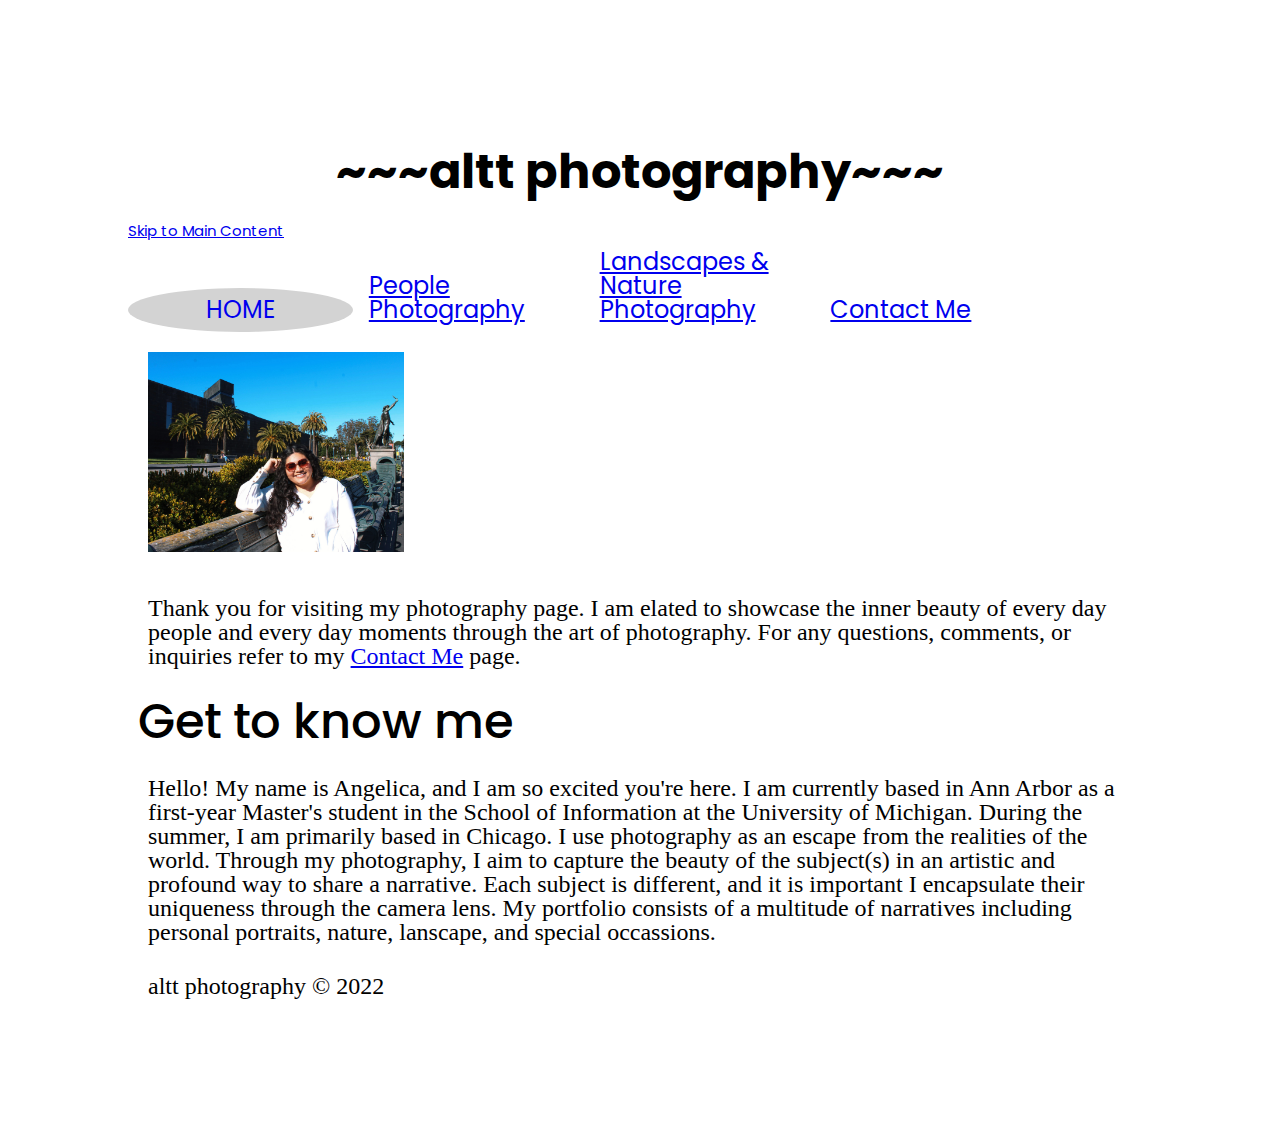
<file: index.html>
<!DOCTYPE html>
<html lang="en">
<head>
	<title>altt photography</title>
	<h1>~~~altt photography~~~</h1>
	<!-- <img class="calligraphy" src="images/calligraphy.png" alt="caligraphy teal logo of altt photography" -->
	<!-- <meta charset="UTF-8"> -->
	<!-- <meta name="viewport" content="width=device-width, initial-scale=1.0"> -->
	<link rel="icon" href="images/favicon.ico">
	<link rel="stylesheet" href="css/html5reset.css">
	<!-- Link to the stylesheet -->
	<link rel="stylesheet" href="css/style.css">
	
	<link rel="preconnect" href="https://fonts.googleapis.com">
	<link rel="preconnect" href="https://fonts.gstatic.com" crossorigin>
	<link href="https://fonts.googleapis.com/css2?family=Montserrat:wght@100&family=Poppins:wght@100&family=Space+Mono&display=swap" rel="stylesheet">
<!-- Global site tag (gtag.js) - Google Analytics | tag all webpages associated with this -->
<script async src="https://www.googletagmanager.com/gtag/js?id=G-DRMXV7NDME"></script>
<script>
  window.dataLayer = window.dataLayer || [];
  function gtag(){dataLayer.push(arguments);}
  gtag('js', new Date());

  gtag('config', 'G-DRMXV7NDME');
</script>
</head>

<body>
	<a class="skip" href ="#main">Skip to Main Content</a>	
		<header>
		<nav>
			<ul class="header">
				<!--  class="active" -->
				<!-- Since I am on the index file I added class = action to the link to index. -->
				<li class="active"><a href="index.html">Home</a></li>
				<li><a href = "people.html">People Photography</a></li>
				<li><a href = "landscapes.html">Landscapes & Nature Photography</a></li>
				<li><a href = "contact.html">Contact Me</a></li>
			</ul>
		</nav>
		</header>

	<!-- Every page should have a main tag for accessibility -->
	<main id="main">
		
		<img src="images/selfportrait1.JPG" width="200" alt="A picture of Angelica sitting on a beach near the Japanese Garden in San Francisco, CA."/>
			<p>Thank you for visiting my photography page. I am elated to showcase
				the inner beauty of every day people and every day moments through the
				art of photography. For any questions, comments, or inquiries refer to my
				<a href = "contact.html">Contact Me</a> page.
			</p> 

		<!-- Make sure your anchor tags have a link (href) and a clickable component -->
		<h2>Get to know me</h2>
		<p>Hello! My name is Angelica, and I am so excited you're here. I am currently based in Ann Arbor as a first-year Master's student in the School of Information at the University of Michigan.
			During the summer, I am primarily based in Chicago. I use photography as an escape from the realities of the world. Through my photography, I aim to capture
			the beauty of the subject(s) in an artistic and profound way to share a narrative. Each subject is different, and it is important
			I encapsulate their uniqueness through the camera lens. My portfolio consists of a multitude of narratives including
			personal portraits, nature, lanscape, and special occassions.
		</p>

	</main>

	<!-- Footer is a sematic tag page that aids readability -->
	<footer>
		<p>altt photography &copy; 2022</p>
	</footer>
</body>
</html>
</file>
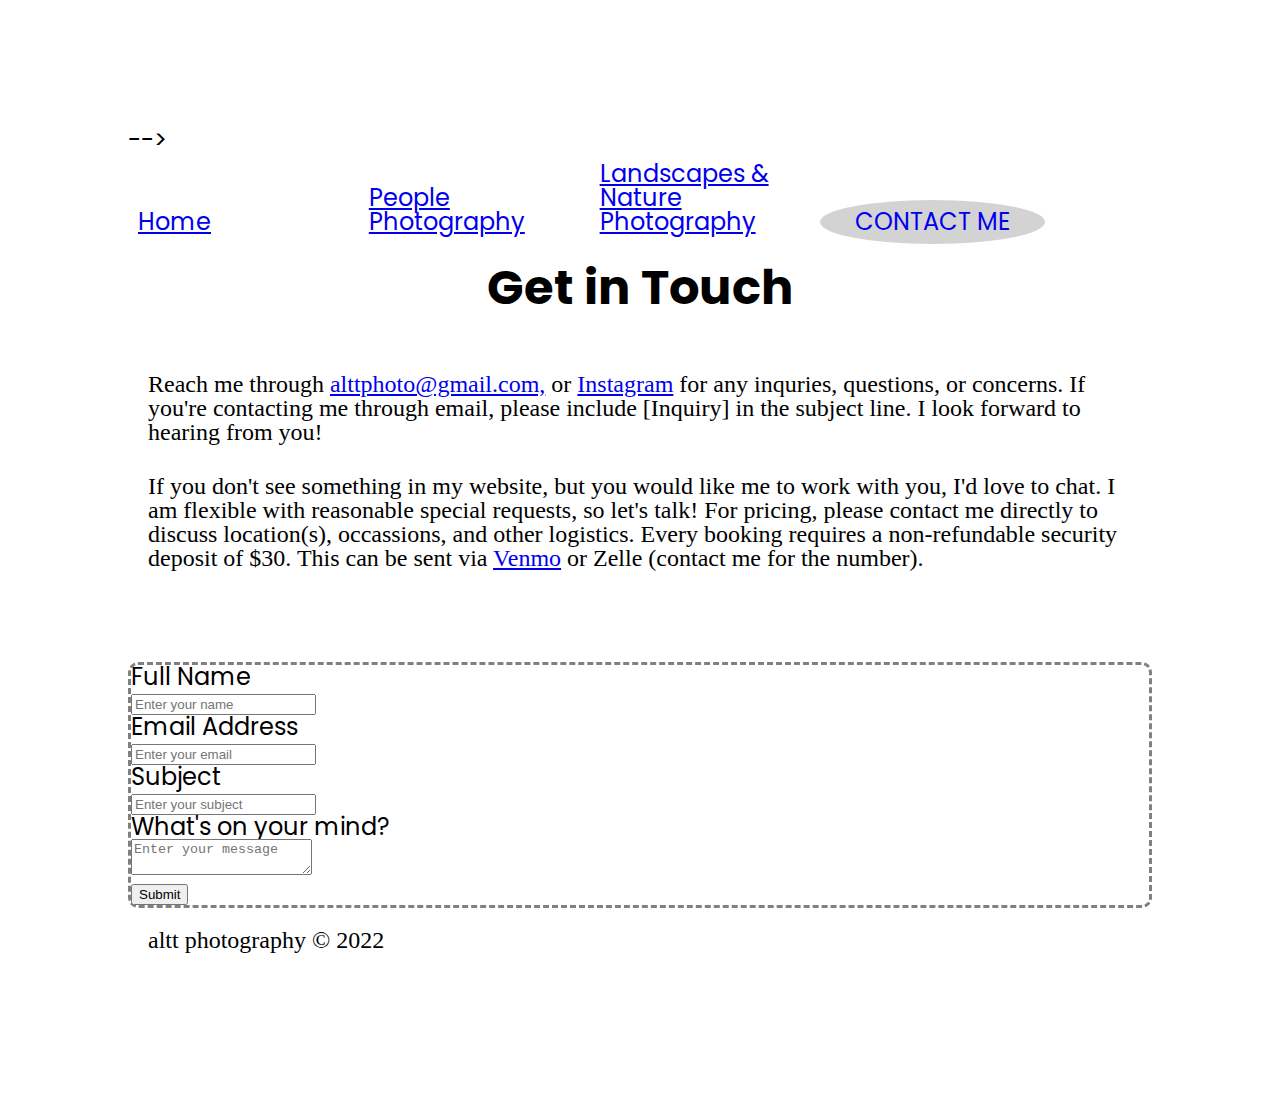
<file: contact.html>
<!DOCTYPE html>
<html lang="en">
<head>
	<!-- <img class="calligraphy" src="images/calligraphy.png" alt="caligraphy teal logo of altt photography" -->
	<!-- <meta charset="UTF-8">
	<meta name="viewport" content="width=device-width, initial-scale=1.0"> --> -->
	<link rel="icon" href="images/favicon.ico">
	<link rel="stylesheet" href="css/html5reset.css">
	<link rel="stylesheet" href="css/style.css">
	<title>Contact</title>
	<link rel="preconnect" href="https://fonts.googleapis.com">
	<link rel="preconnect" href="https://fonts.gstatic.com" crossorigin>
	<link href="https://fonts.googleapis.com/css2?family=Montserrat:wght@100&family=Poppins:wght@100&family=Space+Mono&display=swap" rel="stylesheet">
<!-- Global site tag (gtag.js) - Google Analytics -->
<script async src="https://www.googletagmanager.com/gtag/js?id=G-DRMXV7NDME"></script>
<script>
  window.dataLayer = window.dataLayer || [];
  function gtag(){dataLayer.push(arguments);}
  gtag('js', new Date());

  gtag('config', 'G-DRMXV7NDME');
</script>
</head>
<body>
	<a class="skip" href ="#main"Skip to Main Content</a>

	<header>
	  <nav>
		<ul>
			<li><a href = "index.html" >Home</a></li>
			<li><a href = "people.html">People Photography</a></li>
			<li><a href = "landscapes.html">Landscapes & Nature Photography</a></li>
			<li class="active"><a href = "contact.html">Contact Me</a></li>
		</ul>
	   </nav>
	   <!-- <h1>Contact Me</h1> -->
	</header>

<!-- CONTACT POST -->
	<main id="main">
		<!-- <h1>Contact</h1> -->	
		  <!-- <form action="https://formspree.io/f/mgervqon" method="POST"> -->
			<fieldset>
			<h1>Get in Touch</h1>
			<p class="description" id="contact">
			<p>Reach me through <a href="mailto:alttphoto@gmail.com">alttphoto@gmail.com,</a>
				or <a href="https://www.instagram.com/altt_photography/">Instagram</a> for any inquries, questions, or concerns.
				If you're contacting me through email, please include [Inquiry] in the subject line. I look forward to hearing
				from you!</p>

				<p> If you don't see something in my website, but you would like me to work with you, I'd love to chat.
					I am flexible with reasonable special requests, so let's talk!
					For pricing, please contact me directly to discuss location(s), occassions, and other logistics. Every booking
					requires a non-refundable security deposit of $30. This can be sent via <a href="https://www.https://venmo.com/altt13">
					Venmo</a> or Zelle (contact me for the number).</p><br><br><br>
	
			<div class="container">
			  <label for="fullname">Full Name</label><br>
			  <input type="text" name="name" id="fullname" placeholder="Enter your name"><br>
	
			  <label for="email">Email Address</label><br>
			  <input type="email" name="email" id="email" placeholder="Enter your email"><br>
	
			  <label for="subject">Subject</label><br>
			  <input type="text" name="subject" id="subject" placeholder="Enter your subject"><br>
	
			  <label for="message">What's on your mind?</label> <br>
			  <textarea id="message" name="message" placeholder="Enter your message"></textarea><br>
	
			  <input type="submit" value="Submit">   
			</div>
		  	</fieldset>
	</main>
	
	<footer>
		<p>altt photography &copy; 2022</p>
	</footer>
</body>
</html>
</file>
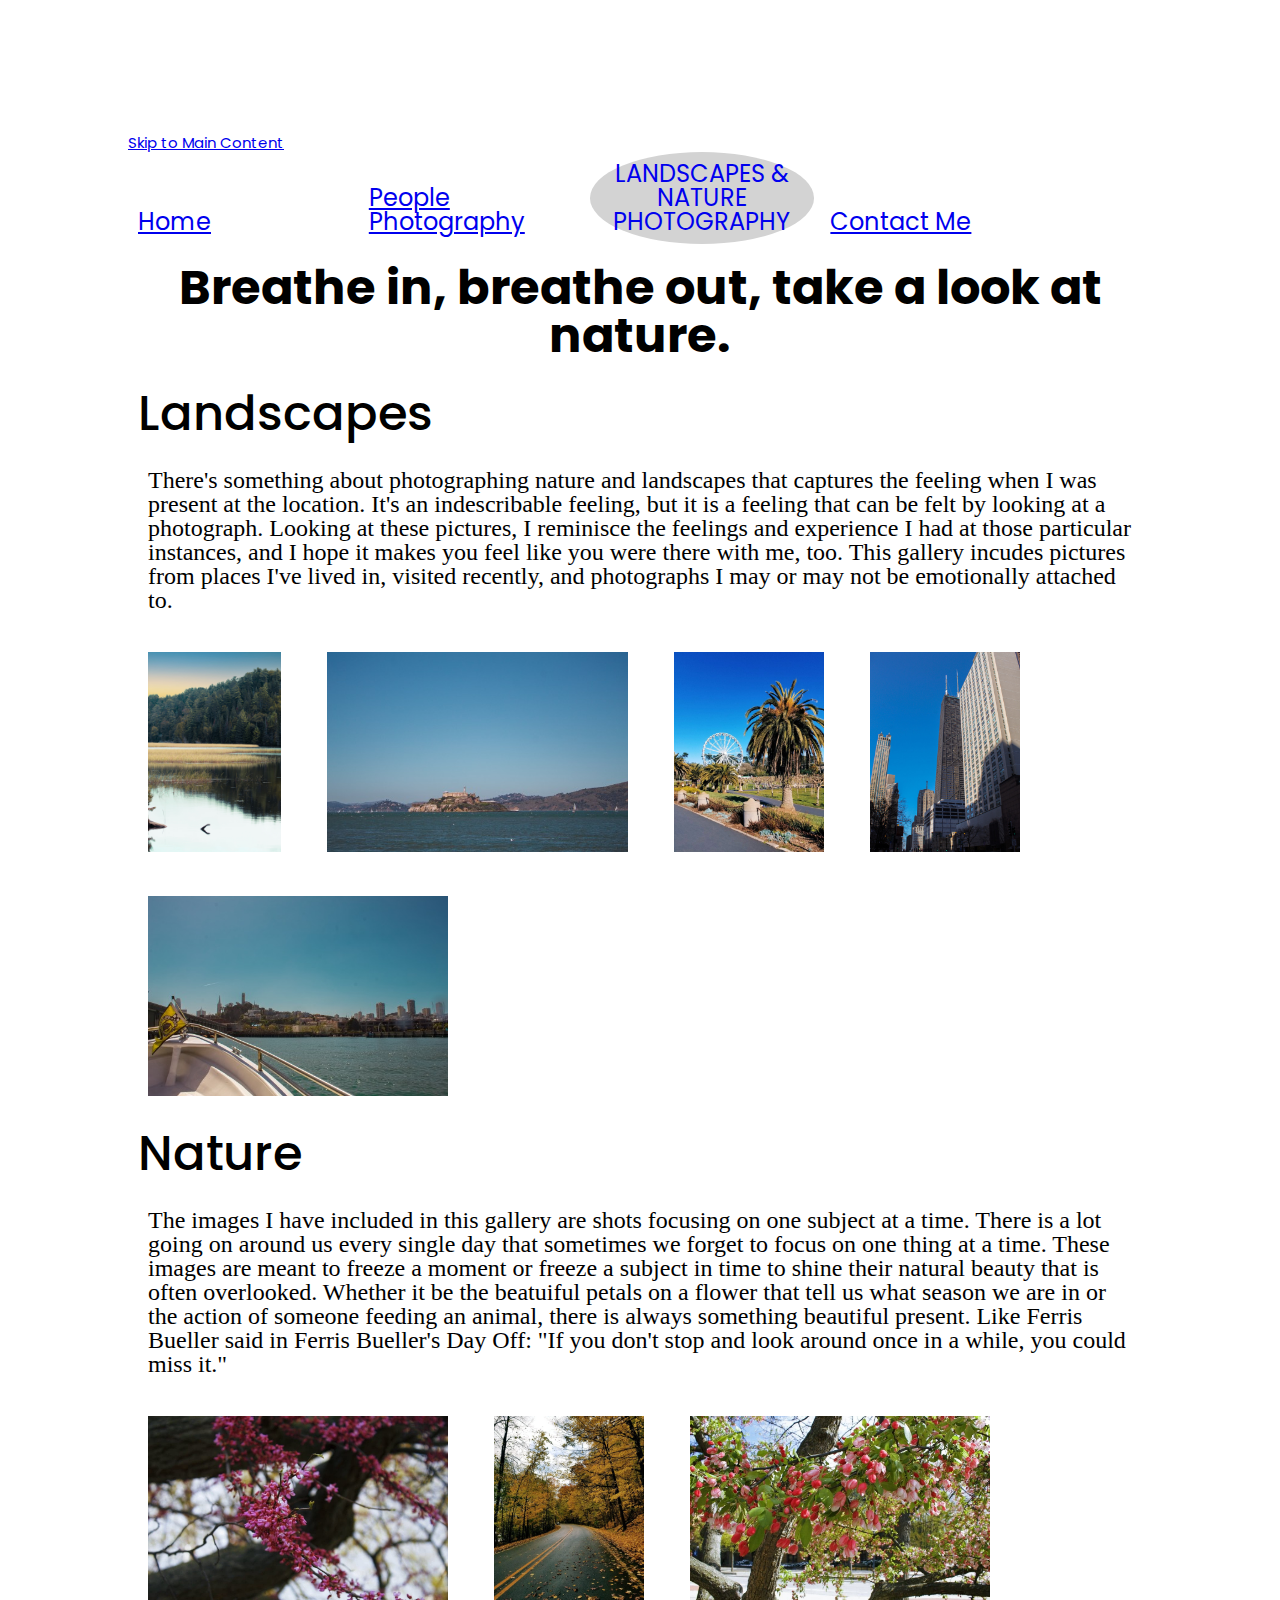
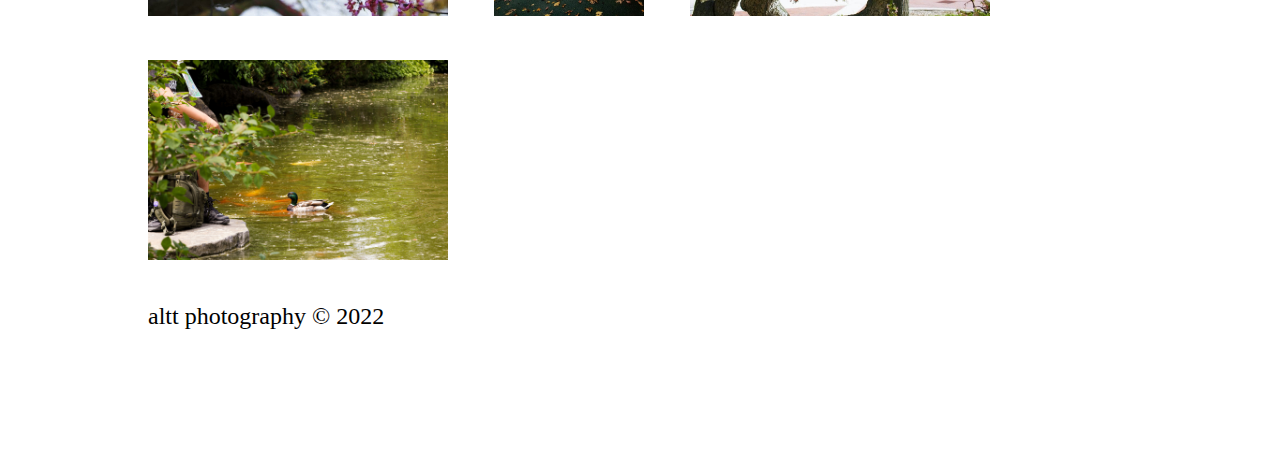
<file: landscapes.html>
<!DOCTYPE html>
<html lang="en">
<head>
	<!--  TIP
	You will find any errors from the head section using the console. -->
	<!-- <img class="calligraphy" src="images/calligraphy.png" alt="caligraphy teal logo of altt photography" -->
	<!-- <meta charset="UTF-8">
	<meta name="viewport" content="width=device-width, initial-scale=1.0"> -->
	<link rel="stylesheet" href="css/html5reset.css">
	<link rel="stylesheet" href="css/style.css">
	<title>Landscapes & Nature</title>
	<link rel="icon" href="images/favicon.ico">
	<link rel="preconnect" href="https://fonts.googleapis.com">
	<link rel="preconnect" href="https://fonts.gstatic.com" crossorigin>
	<link href="https://fonts.googleapis.com/css2?family=Montserrat:wght@100&family=Poppins:wght@100&family=Space+Mono&display=swap" rel="stylesheet">
<!-- Global site tag (gtag.js) - Google Analytics -->
<script async src="https://www.googletagmanager.com/gtag/js?id=G-DRMXV7NDME"></script>
<script>
  window.dataLayer = window.dataLayer || [];
  function gtag(){dataLayer.push(arguments);}
  gtag('js', new Date());

  gtag('config', 'G-DRMXV7NDME');
</script>
</head>
<body>
	<a class="skip" href ="#main">Skip to Main Content</a>
	<header>
		<nav>
			<ul>
				<!-- Since I am on the index file I added class = action to the link to index. -->
				<li><a  href = "index.html" >Home</a></li>
				<li><a href = "people.html">People Photography</a></li>
				<li class="active"><a href = "landscapes.html">Landscapes & Nature Photography</a></li>
				<li><a href = "contact.html">Contact Me</a></li>
			</ul>
		</nav>
		<!-- <h1>Landscapes & Nature Photography</h1> -->
	</header>

	<main id="main">
		<h1>Breathe in, breathe out, take a look at nature.</h1>
		<h2 class="photo-section">Landscapes</h2>
		<p>There's something about photographing nature and landscapes that captures the feeling when I was present at the location. It's an indescribable feeling, but it is a feeling that can be felt by looking
			at a photograph. Looking at these pictures, I reminisce the feelings and experience I had at those particular instances, and I hope it makes you feel like you were there with me, too. 
			This gallery incudes pictures from places I've lived in, visited recently, and photographs I may or may not be emotionally attached to. </p>
		    <img src="images/land1.jpeg" width="200" alt="This is a picture of Iargo Springs in Oscoda Michigan during sunset. This view is down the stairs and near the springs in September."/>
			<img src="images/land2.jpeg" width="200" alt="The perspective of of San Francisco Alcatraz Island from a boat."/>
			<img src="images/land5.jpeg" width="200" alt="A ferris wheel and some palm trees in front of the Japanese Garden in San Francisco."/>
            <img src="images/land6.jpeg" width="200" alt="The view of the John Hancock Building in Chicago, IL in the downtown area."/>
            <img src="images/land7.jpeg" width="200" alt="The perspective of San Francisco Boat Tour from a river boat tour."/>

			<h2 class="photo-section">Nature</h2>
			<p>The images I have included in this gallery are shots focusing on one subject at a time. There is a lot going on around us every single day that sometimes
				we forget to focus on one thing at a time. These images are meant to freeze a moment or freeze a subject in time to shine their natural 
				beauty that is often overlooked. Whether it be the beatuiful petals on a flower that tell us what season we are in or the action of 
				someone feeding an animal, there is always something beautiful present. Like Ferris Bueller said in Ferris Bueller's Day Off: "If you don't 
				stop and look around once in a while, you could miss it." </p>
            <img src="images/land3.jpeg" alt="Fully bloomed magenta flowers in Ann Arbor during the spring." width="200"/>
			<img src="images/land4.jpeg" width="200" alt="Barton Road in Ann Arbor during fall. The leaves are yellow brown falling and covering the ground."/>
            <img src="images/nat1.jpeg" width="200" alt="Pink flowers starting to bloom in front of the Michigan League buiding in Ann Arbor."/>
            <img src="images/nat2.jpeg" width="200" alt="A duck in the water being fed by a girl at the Rockford, IL Botanical Garden."/>

		</main>
	<footer>
		<p>altt photography &copy; 2022</p>
	</footer>
</body>
</html>
</file>
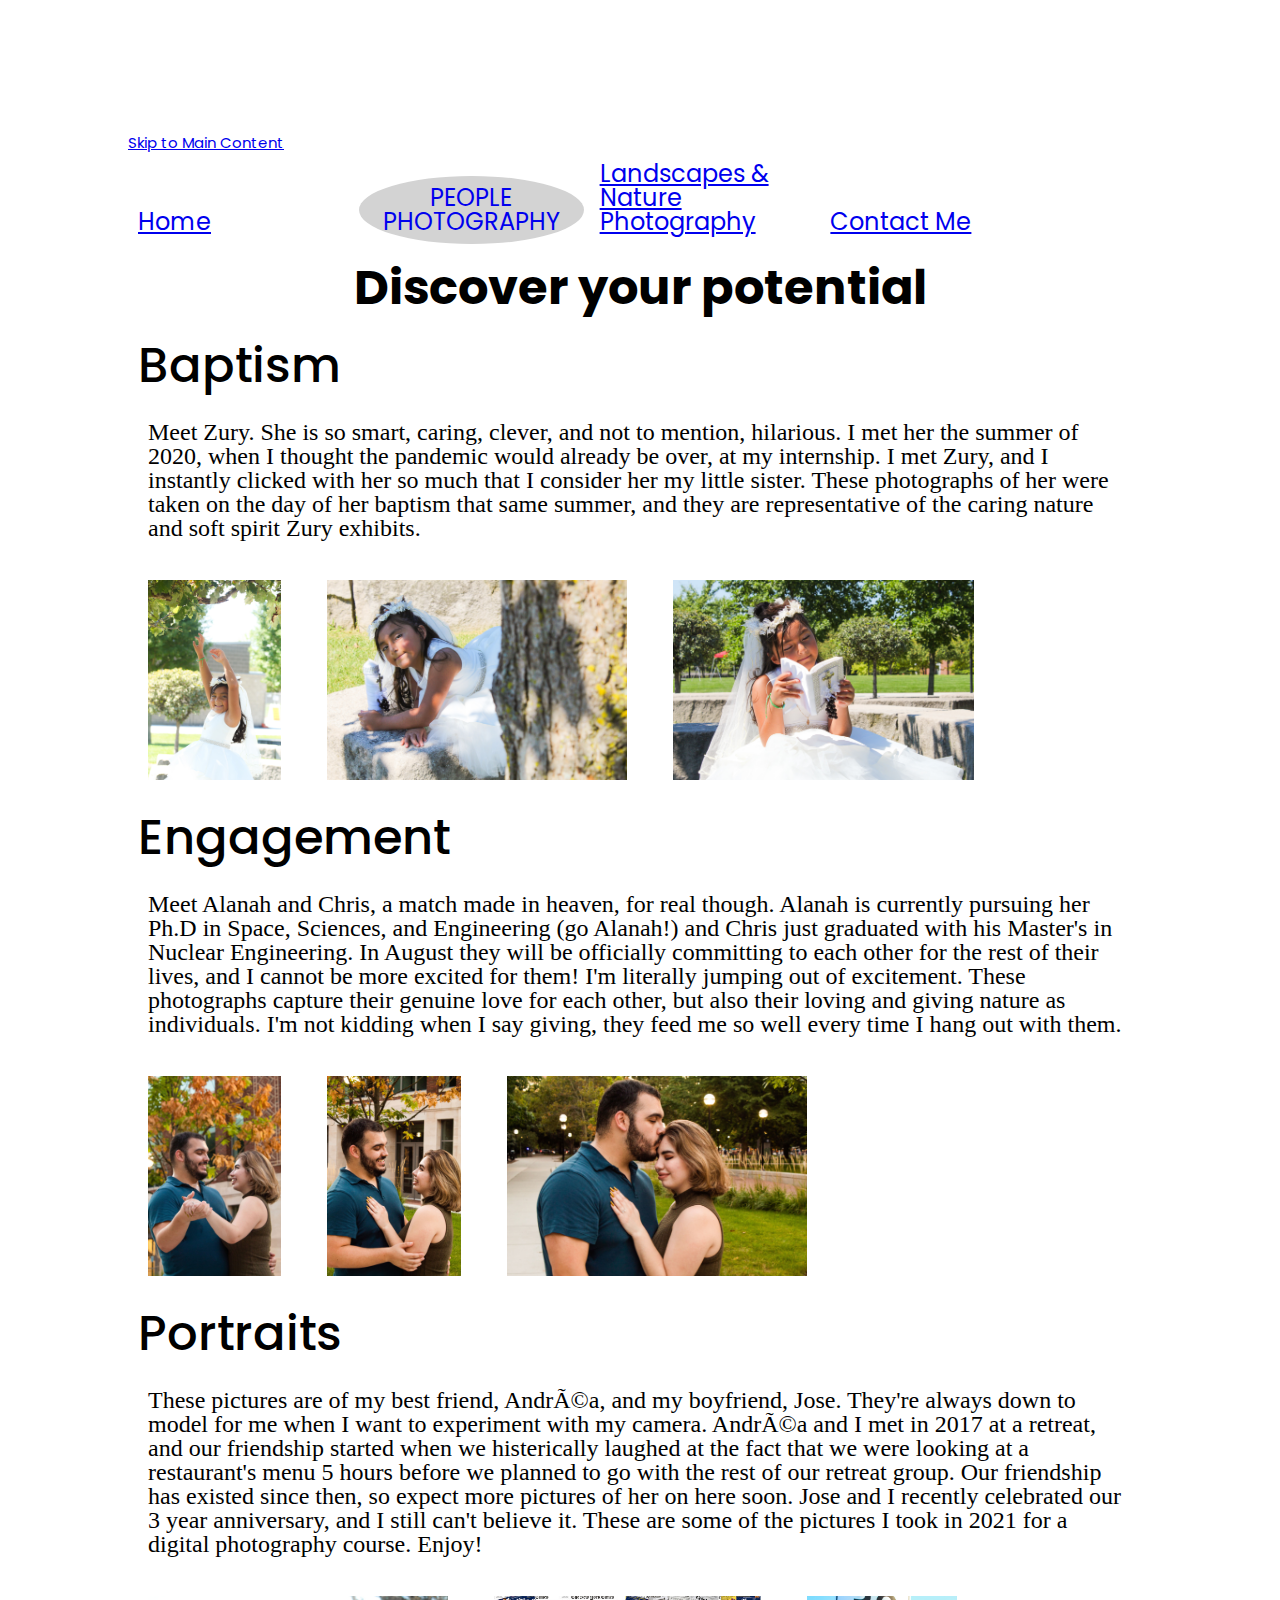
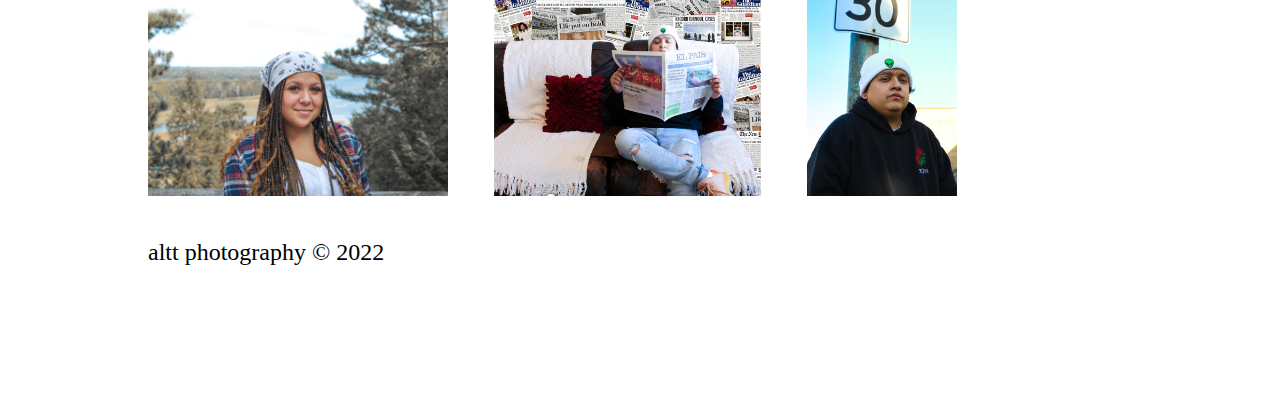
<file: people.html>
<!DOCTYPE html>
<html lang="en">
<head>
	<!--  TIP 
	You will find any errors from the head section using the console. -->
	<!-- <img class="calligraphy" src="images/calligraphy.png" alt="caligraphy teal logo of altt photography" -->
	<!-- <meta charset="UTF-8">
	<meta name="viewport" content="width=device-width, initial-scale=1.0"> -->
	<link rel="icon" href="images/favicon.ico">
	<link rel="stylesheet" href="css/html5reset.css">
	<link rel="stylesheet" href="css/style.css">
	<title>People </title>
	<link rel="preconnect" href="https://fonts.googleapis.com">
	<link rel="preconnect" href="https://fonts.gstatic.com" crossorigin>
	<link href="https://fonts.googleapis.com/css2?family=Montserrat:wght@100&family=Poppins:wght@100&family=Space+Mono&display=swap" rel="stylesheet">
<!-- Global site tag (gtag.js) - Google Analytics -->
<script async src="https://www.googletagmanager.com/gtag/js?id=G-DRMXV7NDME"></script>
<script>
  window.dataLayer = window.dataLayer || [];
  function gtag(){dataLayer.push(arguments);}
  gtag('js', new Date());

  gtag('config', 'G-DRMXV7NDME');
</script>
</head>
<body>
	<a class="skip" href ="#main">Skip to Main Content</a>

	<header>
		<nav>
			<ul>
				<!-- Since I am on the index file I added class = action to the link to index. -->
				<li><a href = "index.html">Home</a></li>
				<li class="active"><a href = "people.html">People Photography</a></li>
				<li><a href = "landscapes.html">Landscapes & Nature Photography</a></li>
				<li><a href = "contact.html">Contact Me</a></li>
			</ul>
		</nav>
		<!-- <h1>People</h1> -->
	</header>
	<main id="main">
		<h1>Discover your potential</h1>
		<h2>Baptism</h2>
		<p>Meet Zury. She is so smart, caring, clever, and not to mention, hilarious. I met her the summer of 2020, when I thought the pandemic would already be over, at my internship.
			I met Zury, and I instantly clicked with her so much that I consider her my little sister. These photographs of her were taken on the day of her baptism that same summer, 
			and they are representative of the caring nature and soft spirit Zury exhibits.</p>
		<img src="images/baptism1.jpeg" width="200" alt="A happy girl in her white baptism dress raising her hands and looking at the camera."/>
			<img src="images/baptism2.jpeg" width="200" alt="A happy girl in her baptism dress psoing behind the trunk of a tree looking at the camera."/>
			<img src="images/baptism3.jpeg" alt="A happy girl in her baptism dress reading sitting up and reading her Bible." width="200"/>
		
		<h2>Engagement</h2>
		<p>Meet Alanah and Chris, a match made in heaven, for real though. Alanah is currently pursuing her Ph.D in Space, Sciences, and Engineering (go Alanah!) and Chris just graduated with his Master's in Nuclear Engineering.
			In August they will be officially committing to each other for the rest of their lives, and I cannot be more excited for them! I'm literally jumping out of excitement.
			These photographs capture their genuine love for each other, but also their loving and giving nature as individuals. I'm not kidding when I say giving, they feed me so well every time I hang out with them.
		</p>
		<!-- make the images into a grid... (.grid container {grid-template-columns: 1fr 1fr 1fr;}) -->
			<img src="images/engage1.jpeg" width="200" alt="Alanah and Chris holding hands in a dancing-like pose celebrating their engagement."/>
			<img src="images/engage2.jpeg" width="200" alt="Alanah's hand is placed on Chris's chest and they are both looking at each other for their engagement pictures."/>
			<img src="images/engage3.jpeg" width="200" alt="Chris is kissing Alanah on her forehead while Alanah is closing her eyes and placing her hand on Chris's chest."/>
		
		<h2>Portraits</h2>
		<p>These pictures are of my best friend, Andréa, and my boyfriend, Jose. They're always down to model for me when I want to experiment with my camera.
		Andréa and I met in 2017 at a retreat, and our friendship started when we histerically laughed at the fact that we were looking at a restaurant's menu 5 hours before
	we planned to go with the rest of our retreat group. Our friendship has existed since then, so expect more pictures of her on here soon. 

	Jose and I recently celebrated our 3 year anniversary, and I still can't believe it. These are some of the pictures I took in 2021 for a digital photography course. Enjoy! </p>
			<img src="images/portrait1.jpeg" width="200" alt="Andréa, wearing a flannel, smiling in front of Iargo Falls viewpoint in Oscoda, MI."/>
			<img src="images/portrait2.jpeg" width="200" alt="Jose is sitting down in a couch with his legs crossed while reading a newspaper. The wall behind him is covered with newsapers about COVID-19."/>
			<img src="images/portrait3.jpeg" width="200" alt="Portrait of Jose, wearing a white beanie and black sweater, in front of a speed limit 30 street sign."/>
		</main>
	<footer>
		<p>altt photography &copy; 2022</p>
	</footer>
</body>
</html>
</file>
<file: css/style.css>
/* spaces out the page */
body{
	margin-right: auto;
    margin-left: auto;
	padding:10%;
	font-size:150%;
    font-family: 'Montserrat', sans-serif;
    font-family: 'Poppins', sans-serif;
}

/*Make the h1 heading bigger with a bold font*/
h1{
    /* 1em is 16px */
	font-size: 2em; 
	font-weight: bold;
}
/* only changes the page youre currently on */
.active{
	background: lightgray;
    text-transform:uppercase;
	text-align: center;
    text-decoration: none;
    border-radius: 80%;

}
.active a{
	text-decoration: none;
}
/*Style the images*/
img{
    height: 200px;
    width: auto;
    padding: 20px 20px;
    border-radius: 20px;
    justify-content: space-evenly;}

img:hover, *:focus{
    box-shadow: 10px 10px teal;
}
  /* every 3rd image takes up one third of the column */
img:nth-child(2n){
    /*  takes up one third of the column */
    grid-column: 1/3;
  }
/* .photo-section {
    font-family:Cambria, Cochin, Georgia, Times, 'Times New Roman', serif;
    font-size: medium;
    margin-right:50%;
    margin-left: 50%;
} */
/* .calligraphy {
    display: block;
    margin: 50%;
    border-radius: 30px;
    padding:2em;
    position:static;
} */
/*Make the h2 heading match h1*/
h2{
	font-size: 2em; 
    padding: 10px;
	font-weight: 500;
}
h1{
    padding: 10px;
    margin: 10px;
    text-align: center;
}
/* styling the <p> */
p {
    font-family: 'Times New Roman', Times, serif;
    padding: 10px;
    margin: 10px;
}
/*Change the styling for all of the list 
items in the nav section*/
nav li{
	padding:10px;
	width:25%;
	border:1px;
	display: inline-block;
	width: 20%;
}
.footer {
    border: 10px;
    padding: 10px;
    text-align: center;
    font-weight: bold;
    font-size: 15px;
}

/*Added this so the links stay the same color*/
a:visited{color: teal}

.container{
    
    border: 3px gray dashed;
    border-radius: 10px;
    display: block;
    grid-template-columns: 250px 250px;
    row-gap: 20px;
    /* column-gap: 20px; */
    text-align: stretch;
   justify-content: space-between;
  }

  .skip {
      text-align: right;
      font-size: 15px;
  }
</file>
